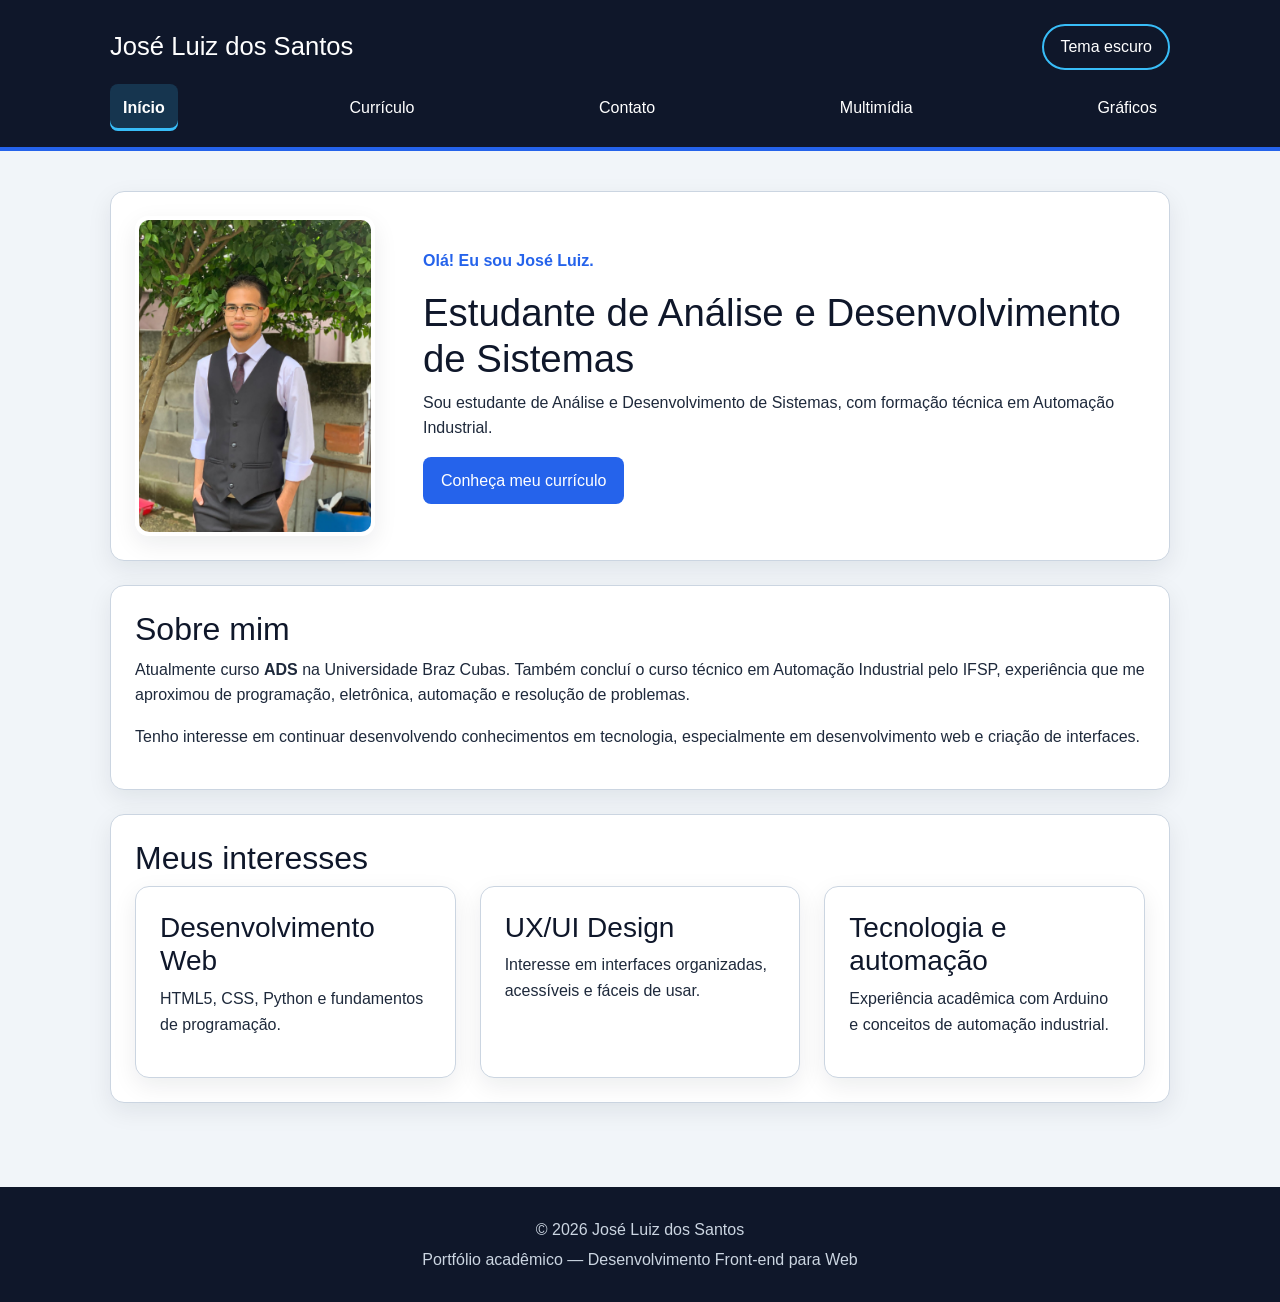
<file: index.html>
<!DOCTYPE html>
<html lang="pt-BR">

<head>
    <meta charset="UTF-8">
    <meta name="viewport" content="width=device-width, initial-scale=1.0">
    <meta name="description" content="Portfólio de José Luiz dos Santos, estudante de Análise e Desenvolvimento de Sistemas.">
    <title>Início | José Luiz dos Santos</title>
    <link rel="stylesheet" href="https://cdn.jsdelivr.net/npm/bootstrap@5.3.3/dist/css/bootstrap.min.css" integrity="sha384-QWTKZyjpPEjISv5WaRU9OFeRpok6YctnYmDr5pNlyT2bRjXh0JMhjY6hW+ALEwIH" crossorigin="anonymous">
    <link rel="stylesheet" href="css/estilos.css">
    <script src="js/scripts.js"></script>
    <script src="https://cdn.jsdelivr.net/npm/bootstrap@5.3.3/dist/js/bootstrap.bundle.min.js" integrity="sha384-YvpcrYf0tY3lHB60NNkmXc5s9fDVZLESaAA55NDzOxhy9GkcIdslK1eN7N6jIeHz" crossorigin="anonymous" defer></script>

</head>

<body>
    <a class="pular-conteudo visually-hidden-focusable" href="#conteudo">Pular para o conteúdo principal</a>

    <header>
        <div class="cabecalho">
            <div class="topo">
                <p class="marca">José Luiz dos Santos</p>
                <button class="botao-tema" id="botaoTema" type="button" aria-pressed="false">Tema escuro</button>
            </div>
            <nav aria-label="Navegação principal">
                <ul>
                    <li><a href="index.html" aria-current="page">Início</a></li>
                    <li><a href="curriculo.html">Currículo</a></li>
                    <li><a href="formulario.html">Contato</a></li>
                    <li><a href="multimidia.html">Multimídia</a></li>
                    <li><a href="graficos.html">Gráficos</a></li>
                </ul>
            </nav>
        </div>
    </header>

    <main id="conteudo" tabindex="-1">

        <section class="hero">
            <div class="foto-perfil-container">
                <img class="foto-perfil img-fluid"src="img/foto-perfil.jpg" alt="Foto de José Luiz dos Santos usando camisa social, colete e gravata">
            </div>
            <div>
                <p class="destaque">Olá! Eu sou José Luiz.</p>
                <h1>Estudante de Análise e Desenvolvimento de Sistemas</h1>
                <p>
                    Sou estudante de Análise e Desenvolvimento de Sistemas,
                    com formação técnica em Automação Industrial.
                </p>
                <a class="botao" href="curriculo.html">Conheça meu currículo</a>
            </div>
        </section>

        <section>

            <h2>Sobre mim</h2>

            <p>
                Atualmente curso <strong>ADS</strong>
                na Universidade Braz Cubas. Também concluí o curso técnico em
                Automação Industrial pelo IFSP, experiência que me aproximou de
                programação, eletrônica, automação e resolução de problemas.
            </p>

            <p>
                Tenho interesse em continuar desenvolvendo conhecimentos em tecnologia,
                especialmente em desenvolvimento web e criação de interfaces.
            </p>

        </section>


        <section>

            <h2>Meus interesses</h2>

            <div class="row g-4">

                <div class="col-12 col-md-4">
                    <article class="h-100 mb-0">
                        <h3>Desenvolvimento Web</h3>
                        <p>
                            HTML5, CSS, Python e fundamentos de programação.
                        </p>
                    </article>
                </div>

                <div class="col-12 col-md-4">
                    <article class="h-100 mb-0">
                        <h3>UX/UI Design</h3>
                        <p>
                            Interesse em interfaces organizadas, acessíveis e fáceis de usar.
                        </p>
                    </article>
                </div>

                <div class="col-12 col-md-4">
                    <article class="h-100 mb-0">
                        <h3>Tecnologia e automação</h3>
                        <p>
                            Experiência acadêmica com Arduino e conceitos de automação industrial.
                        </p>
                    </article>
                </div>

            </div>

        </section>

    </main>


    <footer>

        <p>&copy; 2026 José Luiz dos Santos</p>

        <p>
            Portfólio acadêmico — Desenvolvimento Front-end para Web
        </p>

    </footer>

</body>

</html>
</file>
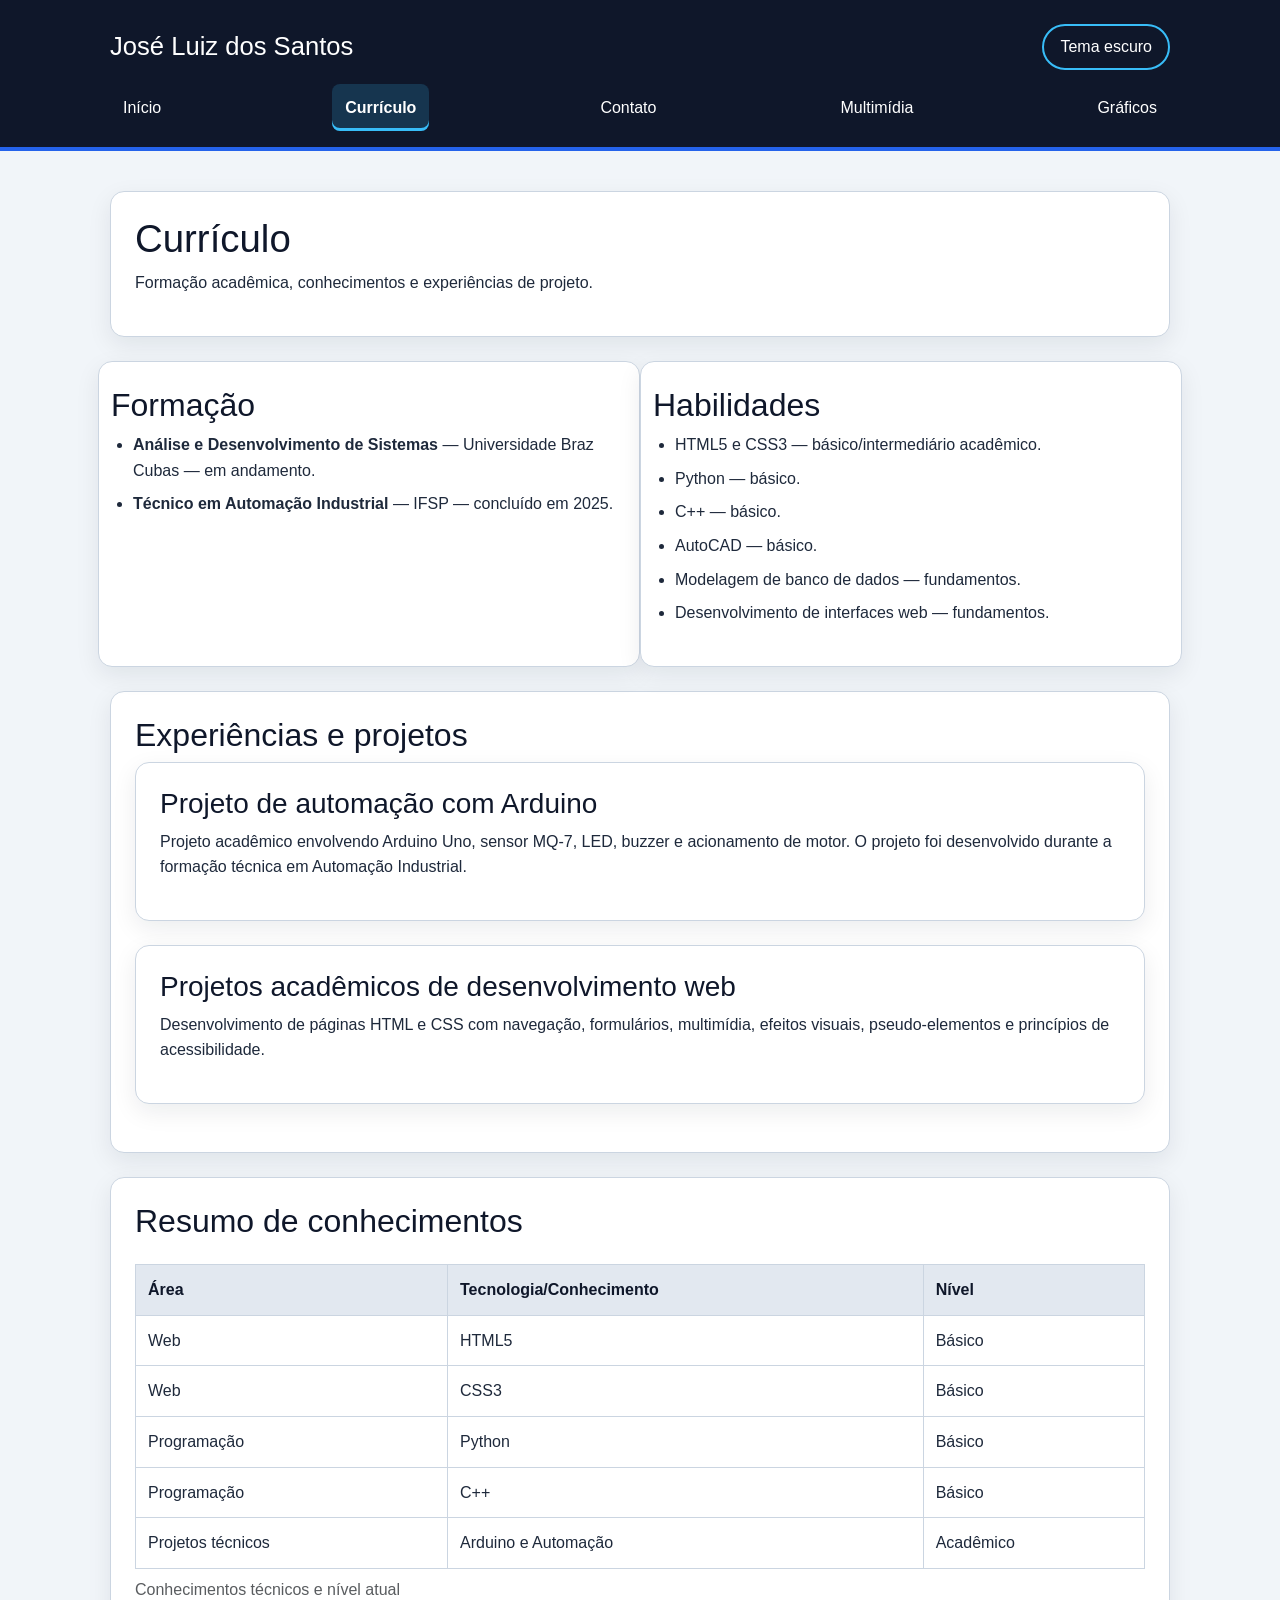
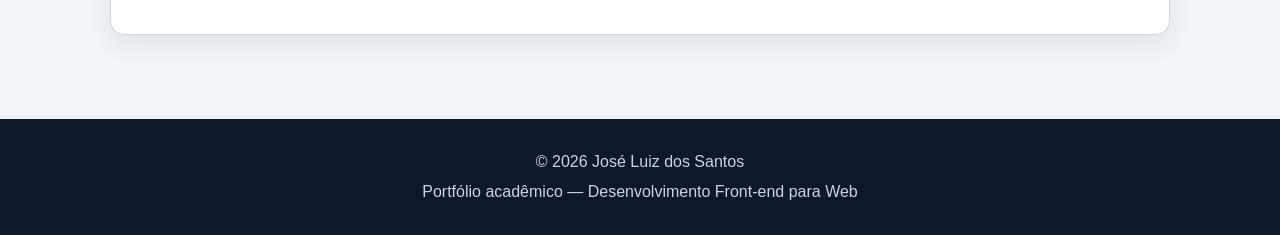
<file: curriculo.html>
<!DOCTYPE html>
<html lang="pt-BR">

<head>
    <meta charset="UTF-8">
    <meta name="viewport" content="width=device-width, initial-scale=1.0">
    <meta name="description" content="Currículo de José Luiz dos Santos: formação, habilidades e projetos.">
    <title>Currículo | José Luiz dos Santos</title>
    <link rel="stylesheet" href="https://cdn.jsdelivr.net/npm/bootstrap@5.3.3/dist/css/bootstrap.min.css" integrity="sha384-QWTKZyjpPEjISv5WaRU9OFeRpok6YctnYmDr5pNlyT2bRjXh0JMhjY6hW+ALEwIH" crossorigin="anonymous">
    <link rel="stylesheet" href="css/estilos.css">
    <script src="js/scripts.js"></script>
    <script src="https://cdn.jsdelivr.net/npm/bootstrap@5.3.3/dist/js/bootstrap.bundle.min.js" integrity="sha384-YvpcrYf0tY3lHB60NNkmXc5s9fDVZLESaAA55NDzOxhy9GkcIdslK1eN7N6jIeHz" crossorigin="anonymous" defer></script>

</head>

<body>
    <a class="pular-conteudo visually-hidden-focusable" href="#conteudo">Pular para o conteúdo principal</a>

    <header>
        <div class="cabecalho">
            <div class="topo">
                <p class="marca">José Luiz dos Santos</p>
                <button class="botao-tema" id="botaoTema" type="button" aria-pressed="false">Tema escuro</button>
            </div>
            <nav aria-label="Navegação principal">
                <ul>
                    <li><a href="index.html">Início</a></li>
                    <li><a href="curriculo.html" aria-current="page">Currículo</a></li>
                    <li><a href="formulario.html">Contato</a></li>
                    <li><a href="multimidia.html">Multimídia</a></li>
                    <li><a href="graficos.html">Gráficos</a></li>
                </ul>
            </nav>
        </div>
    </header>

    <main id="conteudo" tabindex="-1">

        <section>
            <h1>Currículo</h1>
            <p>Formação acadêmica, conhecimentos e experiências de projeto.</p>
        </section>

        <div class="row g-4 mb-4">
            <section class="col-12 col-md-6 mb-0">
                <h2>Formação</h2>
                <ul class="lista">
                    <li><strong>Análise e Desenvolvimento de Sistemas</strong> — Universidade Braz Cubas — em andamento.
                    </li>
                    <li><strong>Técnico em Automação Industrial</strong> — IFSP — concluído em 2025.</li>
                </ul>
            </section>

            <section class="col-12 col-md-6 mb-0">
                <h2>Habilidades</h2>
                <ul class="lista">
                    <li>HTML5 e CSS3 — básico/intermediário acadêmico.</li>
                    <li>Python — básico.</li>
                    <li>C++ — básico.</li>
                    <li>AutoCAD — básico.</li>
                    <li>Modelagem de banco de dados — fundamentos.</li>
                    <li>Desenvolvimento de interfaces web — fundamentos.</li>
                </ul>
            </section>
        </div>

        <section>
            <h2>Experiências e projetos</h2>
            <article>
                <h3>Projeto de automação com Arduino</h3>
                <p>
                    Projeto acadêmico envolvendo Arduino Uno, sensor MQ-7, LED,
                    buzzer e acionamento de motor. O projeto foi desenvolvido
                    durante a formação técnica em Automação Industrial.
                </p>
            </article>
            <article>
                <h3>Projetos acadêmicos de desenvolvimento web</h3>
                <p>
                    Desenvolvimento de páginas HTML e CSS com navegação, formulários,
                    multimídia, efeitos visuais, pseudo-elementos e princípios de
                    acessibilidade.
                </p>
            </article>
        </section>

        <section>
            <h2>Resumo de conhecimentos</h2>
            <div class="tabela-responsiva table-responsive">
                <table>
                <caption>Conhecimentos técnicos e nível atual</caption>
                <thead>
                    <tr>
                        <th scope="col">Área</th>
                        <th scope="col">Tecnologia/Conhecimento</th>
                        <th scope="col">Nível</th>
                    </tr>
                </thead>
                <tbody>
                    <tr>
                        <td>Web</td>
                        <td>HTML5</td>
                        <td>Básico</td>
                    </tr>
                    <tr>
                        <td>Web</td>
                        <td>CSS3</td>
                        <td>Básico</td>
                    </tr>
                    <tr>
                        <td>Programação</td>
                        <td>Python</td>
                        <td>Básico</td>
                    </tr>
                    <tr>
                        <td>Programação</td>
                        <td>C++</td>
                        <td>Básico</td>
                    </tr>
                    <tr>
                        <td>Projetos técnicos</td>
                        <td>Arduino e Automação</td>
                        <td>Acadêmico</td>
                    </tr>
                    </tbody>
                </table>
            </div>
        </section>

    </main>

    <footer>
        <p>&copy; 2026 José Luiz dos Santos</p>
        <p>Portfólio acadêmico — Desenvolvimento Front-end para Web</p>
    </footer>

</body>

</html>
</file>
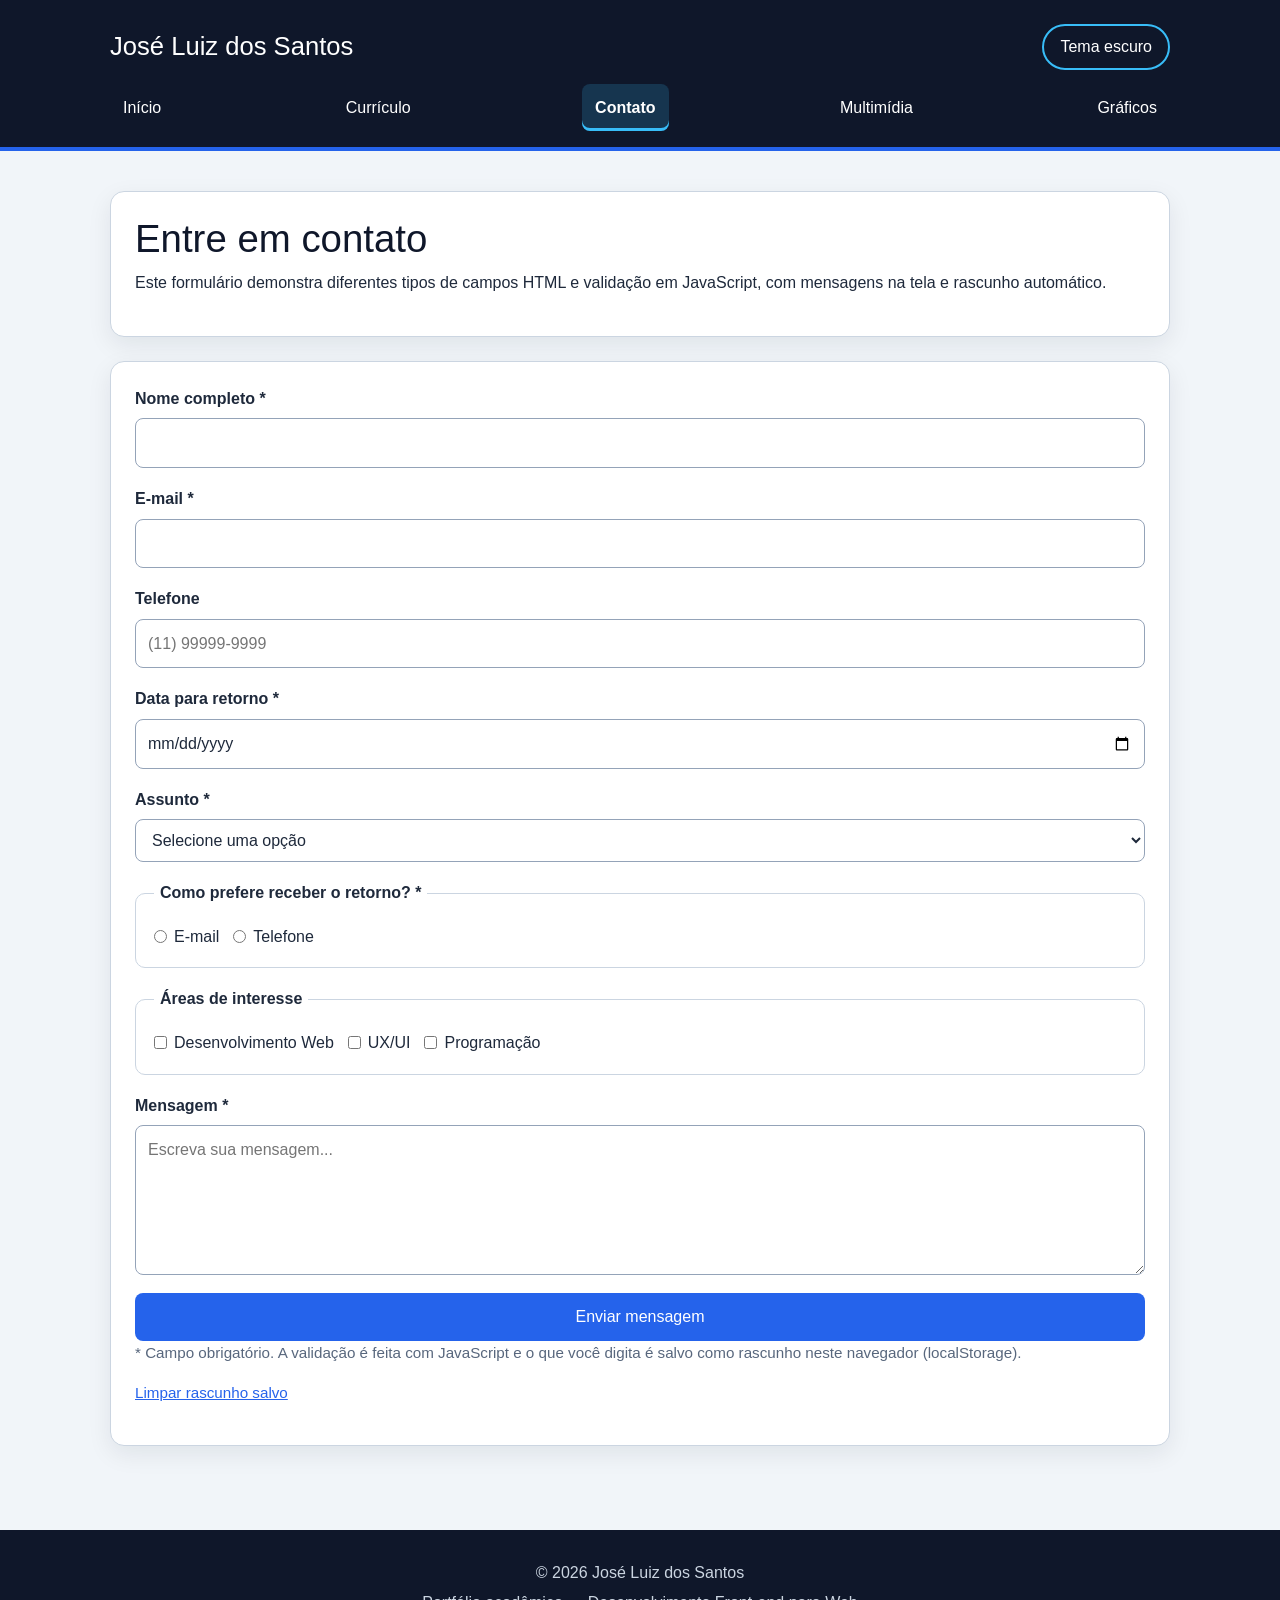
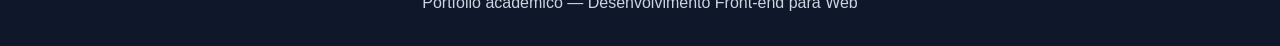
<file: formulario.html>
<!DOCTYPE html>
<html lang="pt-BR">

<head>
    <meta charset="UTF-8">
    <meta name="viewport" content="width=device-width, initial-scale=1.0">
    <meta name="description" content="Formulário de contato com validação em JavaScript e rascunho automático.">
    <title>Contato | José Luiz dos Santos</title>
    <link rel="stylesheet" href="https://cdn.jsdelivr.net/npm/bootstrap@5.3.3/dist/css/bootstrap.min.css" integrity="sha384-QWTKZyjpPEjISv5WaRU9OFeRpok6YctnYmDr5pNlyT2bRjXh0JMhjY6hW+ALEwIH" crossorigin="anonymous">
    <link rel="stylesheet" href="css/estilos.css">
    <script src="js/scripts.js"></script>
    <script src="https://cdn.jsdelivr.net/npm/bootstrap@5.3.3/dist/js/bootstrap.bundle.min.js" integrity="sha384-YvpcrYf0tY3lHB60NNkmXc5s9fDVZLESaAA55NDzOxhy9GkcIdslK1eN7N6jIeHz" crossorigin="anonymous" defer></script>

</head>

<body>
    <a class="pular-conteudo visually-hidden-focusable" href="#conteudo">Pular para o conteúdo principal</a>

    <header>
        <div class="cabecalho">
            <div class="topo">
                <p class="marca">José Luiz dos Santos</p>
                <button class="botao-tema" id="botaoTema" type="button" aria-pressed="false">Tema escuro</button>
            </div>
            <nav aria-label="Navegação principal">
                <ul>
                    <li><a href="index.html">Início</a></li>
                    <li><a href="curriculo.html">Currículo</a></li>
                    <li><a href="formulario.html" aria-current="page">Contato</a></li>
                    <li><a href="multimidia.html">Multimídia</a></li>
                    <li><a href="graficos.html">Gráficos</a></li>
                </ul>
            </nav>
        </div>
    </header>

    <main id="conteudo" tabindex="-1">

        <section>
            <h1>Entre em contato</h1>
            <p>
                Este formulário demonstra diferentes tipos de campos HTML e
                validação em JavaScript, com mensagens na tela e rascunho automático.
            </p>
        </section>

        <section>
            <form id="formContato" action="#" method="post" novalidate>
                <div class="campo">
                    <label for="nome">Nome completo *</label>
                    <input type="text" id="nome" name="nome" required minlength="3" autocomplete="name">
                </div>

                <div class="campo">
                    <label for="email">E-mail *</label>
                    <input type="email" id="email" name="email" required autocomplete="email">
                </div>

                <div class="campo">
                    <label for="telefone">Telefone</label>
                    <input type="tel" id="telefone" name="telefone" autocomplete="tel" placeholder="(11) 99999-9999">
                </div>

                <div class="campo">
                    <label for="data">Data para retorno *</label>
                    <input type="date" id="data" name="data" required>
                </div>

                <div class="campo">
                    <label for="assunto">Assunto *</label>
                    <select id="assunto" name="assunto" required>
                        <option value="">Selecione uma opção</option>
                        <option value="projeto">Projeto</option>
                        <option value="oportunidade">Oportunidade profissional</option>
                        <option value="duvida">Dúvida</option>
                        <option value="outro">Outro</option>
                    </select>
                </div>

                <fieldset>
                    <legend>Como prefere receber o retorno? *</legend>
                    <div class="opcoes">
                        <label class="opcao">
                            <input type="radio" name="retorno" value="email" required>
                            E-mail
                        </label>
                        <label class="opcao">
                            <input type="radio" name="retorno" value="telefone">
                            Telefone
                        </label>
                    </div>
                </fieldset>

                <fieldset>
                    <legend>Áreas de interesse</legend>
                    <div class="opcoes">
                        <label class="opcao">
                            <input type="checkbox" name="interesse" value="web">
                            Desenvolvimento Web
                        </label>
                        <label class="opcao">
                            <input type="checkbox" name="interesse" value="ui">
                            UX/UI
                        </label>
                        <label class="opcao">
                            <input type="checkbox" name="interesse" value="programacao">
                            Programação
                        </label>
                    </div>
                </fieldset>

                <div class="campo">
                    <label for="mensagem">Mensagem *</label>
                    <textarea id="mensagem" name="mensagem" required minlength="10"
                        placeholder="Escreva sua mensagem..."></textarea>
                </div>

                <button class="botao" type="submit">Enviar mensagem</button>
            </form>
            <div id="feedbackForm" class="feedback" role="status" aria-live="polite" hidden></div>
            <p class="pequeno">* Campo obrigatório. A validação é feita com JavaScript e o que você digita é salvo
                como rascunho neste navegador (localStorage).</p>
            <p class="pequeno"><button class="link-botao" id="limparRascunho" type="button">Limpar rascunho salvo</button></p>
        </section>

    </main>

    <footer>
        <p>&copy; 2026 José Luiz dos Santos</p>
        <p>Portfólio acadêmico — Desenvolvimento Front-end para Web</p>
    </footer>

</body>

</html>
</file>
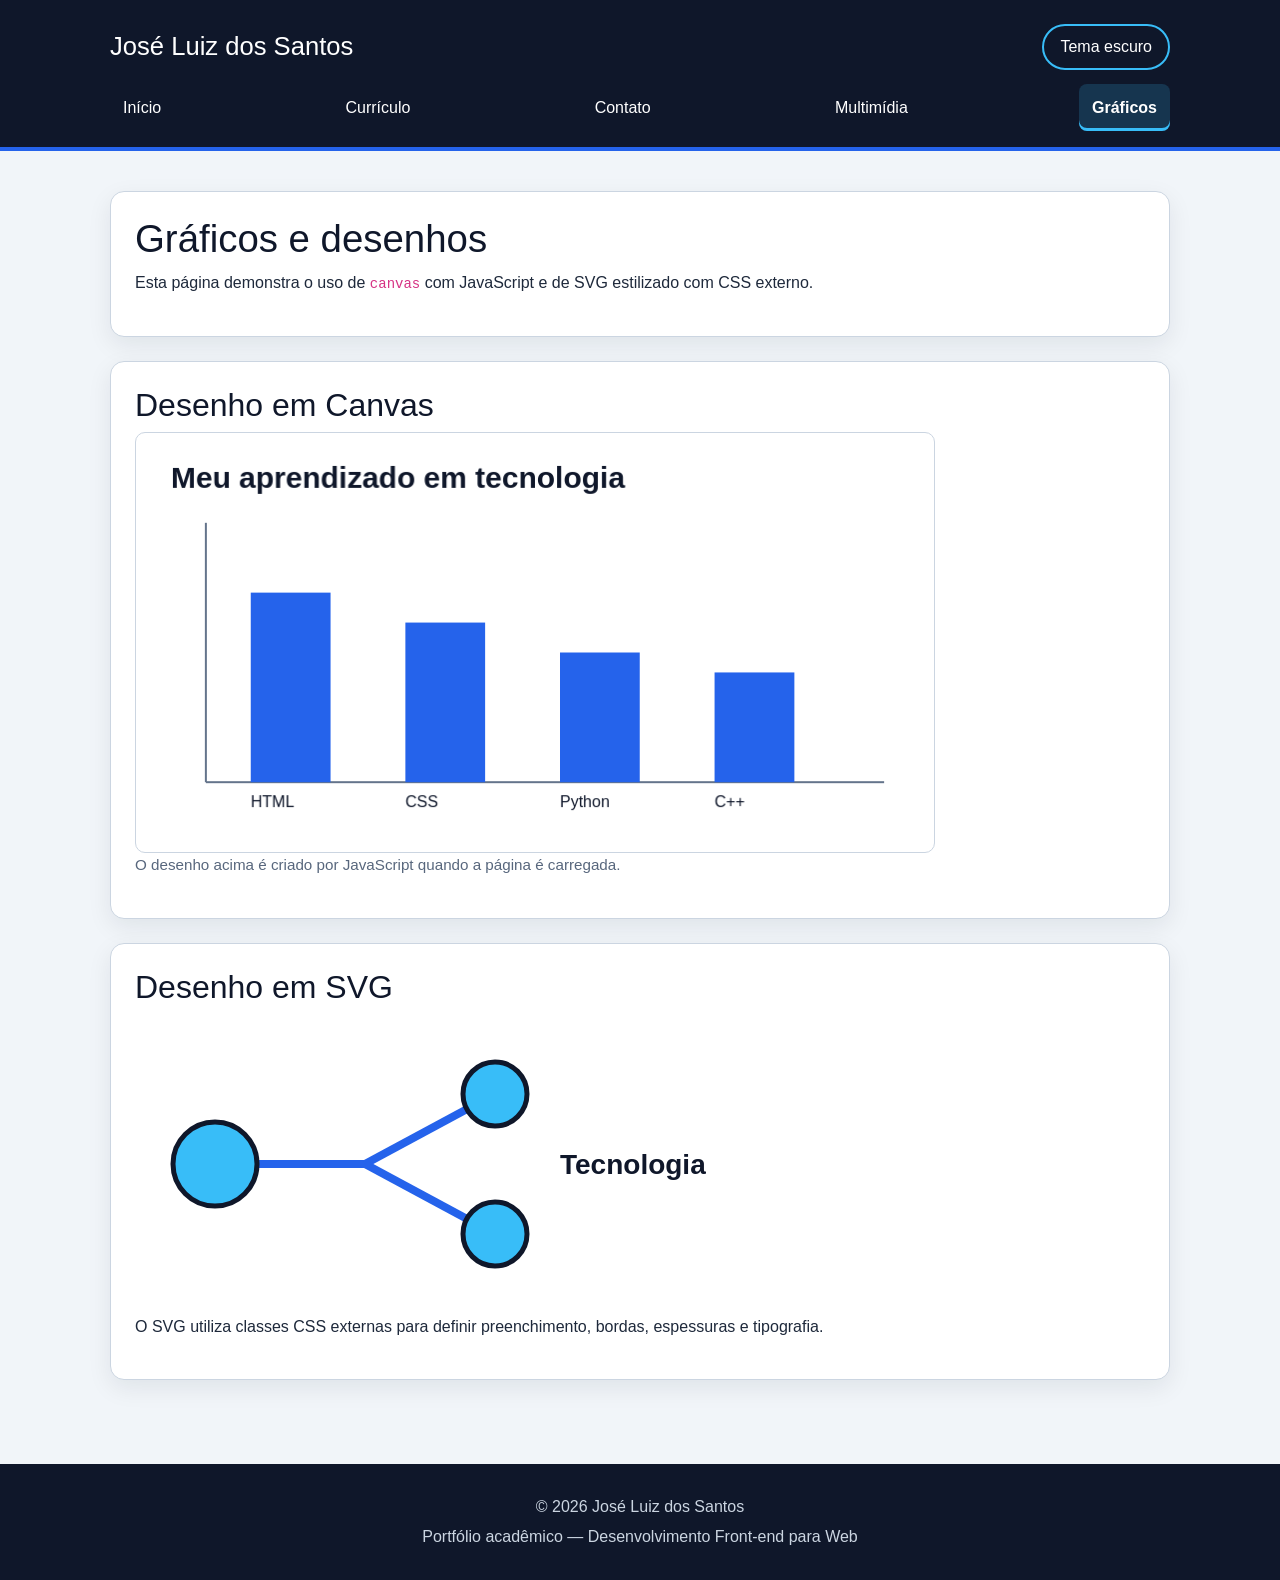
<file: graficos.html>
<!DOCTYPE html>
<html lang="pt-BR">

<head>
    <meta charset="UTF-8">
    <meta name="viewport" content="width=device-width, initial-scale=1.0">
    <meta name="description" content="Gráfico em canvas e ilustração em SVG do portfólio de José Luiz dos Santos.">
    <title>Gráficos | José Luiz dos Santos</title>
    <link rel="stylesheet" href="https://cdn.jsdelivr.net/npm/bootstrap@5.3.3/dist/css/bootstrap.min.css" integrity="sha384-QWTKZyjpPEjISv5WaRU9OFeRpok6YctnYmDr5pNlyT2bRjXh0JMhjY6hW+ALEwIH" crossorigin="anonymous">
    <link rel="stylesheet" href="css/estilos.css">
    <script src="js/scripts.js"></script>
    <script src="https://cdn.jsdelivr.net/npm/bootstrap@5.3.3/dist/js/bootstrap.bundle.min.js" integrity="sha384-YvpcrYf0tY3lHB60NNkmXc5s9fDVZLESaAA55NDzOxhy9GkcIdslK1eN7N6jIeHz" crossorigin="anonymous" defer></script>

</head>

<body>
    <a class="pular-conteudo visually-hidden-focusable" href="#conteudo">Pular para o conteúdo principal</a>

    <header>
        <div class="cabecalho">
            <div class="topo">
                <p class="marca">José Luiz dos Santos</p>
                <button class="botao-tema" id="botaoTema" type="button" aria-pressed="false">Tema escuro</button>
            </div>
            <nav aria-label="Navegação principal">
                <ul>
                    <li><a href="index.html">Início</a></li>
                    <li><a href="curriculo.html">Currículo</a></li>
                    <li><a href="formulario.html">Contato</a></li>
                    <li><a href="multimidia.html">Multimídia</a></li>
                    <li><a href="graficos.html" aria-current="page">Gráficos</a></li>
                </ul>
            </nav>
        </div>
    </header>

    <main id="conteudo" tabindex="-1">

        <section>
            <h1>Gráficos e desenhos</h1>
            <p>
                Esta página demonstra o uso de <code>canvas</code> com JavaScript
                e de SVG estilizado com CSS externo.
            </p>
        </section>

        <section>
            <h2>Desenho em Canvas</h2>
            <canvas id="meuCanvas" class="grafico-canvas" width="800" height="420" role="img"
                aria-label="Gráfico de barras do meu aprendizado em tecnologia: HTML com a maior barra, seguido de CSS, Python e C++.">
                Gráfico de barras do aprendizado em tecnologia: HTML, CSS, Python e C++, em ordem decrescente.
            </canvas>
            <p class="pequeno">
                O desenho acima é criado por JavaScript quando a página é carregada.
            </p>
        </section>

        <section>
            <h2>Desenho em SVG</h2>
            <svg class="svg-exemplo" viewBox="0 0 700 300" role="img" aria-labelledby="tituloSvg descricaoSvg">
                <title id="tituloSvg">Ilustração de uma interface tecnológica</title>
                <desc id="descricaoSvg">Um círculo conectado a linhas e um texto representando tecnologia.</desc>
                <line class="linha" x1="80" y1="150" x2="230" y2="150"></line>
                <line class="linha" x1="230" y1="150" x2="360" y2="80"></line>
                <line class="linha" x1="230" y1="150" x2="360" y2="220"></line>
                <circle class="circulo" cx="80" cy="150" r="42"></circle>
                <circle class="circulo" cx="360" cy="80" r="32"></circle>
                <circle class="circulo" cx="360" cy="220" r="32"></circle>
                <text class="texto-svg" x="425" y="160">Tecnologia</text>
            </svg>
            <p>
                O SVG utiliza classes CSS externas para definir preenchimento,
                bordas, espessuras e tipografia.
            </p>
        </section>

    </main>

    <footer>
        <p>&copy; 2026 José Luiz dos Santos</p>
        <p>Portfólio acadêmico — Desenvolvimento Front-end para Web</p>
    </footer>


</body>

</html>
</file>
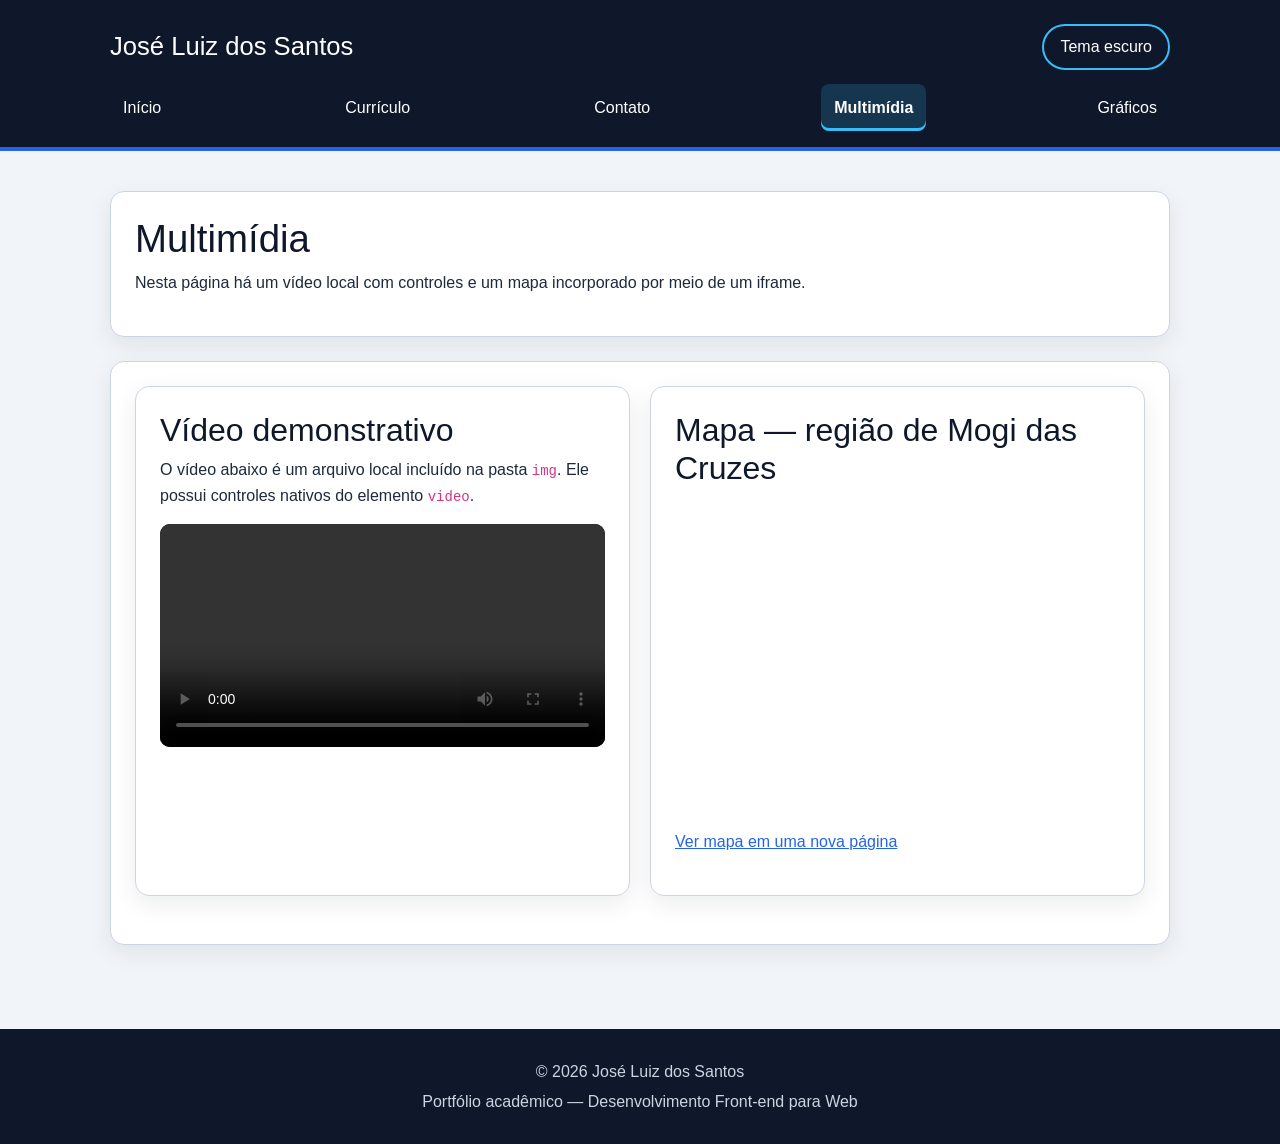
<file: multimidia.html>
<!DOCTYPE html>
<html lang="pt-BR">

<head>
    <meta charset="UTF-8">
    <meta name="viewport" content="width=device-width, initial-scale=1.0">
    <meta name="description" content="Vídeo de apresentação e mapa incorporado do portfólio de José Luiz dos Santos.">
    <title>Multimídia | José Luiz dos Santos</title>
    <link rel="stylesheet" href="https://cdn.jsdelivr.net/npm/bootstrap@5.3.3/dist/css/bootstrap.min.css" integrity="sha384-QWTKZyjpPEjISv5WaRU9OFeRpok6YctnYmDr5pNlyT2bRjXh0JMhjY6hW+ALEwIH" crossorigin="anonymous">
    <link rel="stylesheet" href="css/estilos.css">
    <script src="js/scripts.js"></script>
    <script src="https://cdn.jsdelivr.net/npm/bootstrap@5.3.3/dist/js/bootstrap.bundle.min.js" integrity="sha384-YvpcrYf0tY3lHB60NNkmXc5s9fDVZLESaAA55NDzOxhy9GkcIdslK1eN7N6jIeHz" crossorigin="anonymous" defer></script>

</head>

<body>
    <a class="pular-conteudo visually-hidden-focusable" href="#conteudo">Pular para o conteúdo principal</a>

    <header>
        <div class="cabecalho">
            <div class="topo">
                <p class="marca">José Luiz dos Santos</p>
                <button class="botao-tema" id="botaoTema" type="button" aria-pressed="false">Tema escuro</button>
            </div>
            <nav aria-label="Navegação principal">
                <ul>
                    <li><a href="index.html">Início</a></li>
                    <li><a href="curriculo.html">Currículo</a></li>
                    <li><a href="formulario.html">Contato</a></li>
                    <li><a href="multimidia.html" aria-current="page">Multimídia</a></li>
                    <li><a href="graficos.html">Gráficos</a></li>
                </ul>
            </nav>
        </div>
    </header>

    <main id="conteudo" tabindex="-1">

        <section>
            <h1>Multimídia</h1>
            <p>
                Nesta página há um vídeo local com controles e um mapa incorporado
                por meio de um iframe.
            </p>
        </section>

        <section class="midia">
            <article>
                <h2>Vídeo demonstrativo</h2>
                <p>
                    O vídeo abaixo é um arquivo local incluído na pasta <code>img</code>.
                    Ele possui controles nativos do elemento <code>video</code>.
                </p>
                <video controls width="800" preload="metadata" aria-label="Vídeo de apresentação do portfólio">
                    <source src="img/apresentacao.mp4" type="video/mp4">
                    Seu navegador não suporta o elemento de vídeo.
                </video>
                
            </article>

            <article>
                <h2>Mapa — região de Mogi das Cruzes</h2>
                <div class="ratio ratio-4x3">
                    <iframe title="Mapa da região de Mogi das Cruzes"
                        src="https://www.openstreetmap.org/export/embed.html?bbox=-46.22%2C-23.58%2C-46.12%2C-23.48&amp;layer=mapnik"
                        loading="lazy">
                    </iframe>
                </div>
                <p>
                    <a href="https://www.openstreetmap.org/" target="_blank" rel="noopener noreferrer">
                        Ver mapa em uma nova página
                    </a>
                </p>
            </article>
        </section>

    </main>

    <footer>
        <p>&copy; 2026 José Luiz dos Santos</p>
        <p>Portfólio acadêmico — Desenvolvimento Front-end para Web</p>
    </footer>

</body>

</html>
</file>
<file: css/estilos.css>
/* CP4 — Site Pessoal | José Luiz dos Santos
   Carregado DEPOIS do Bootstrap 5.3.3 (CDN), então estas regras prevalecem. */

:root {
    --cor-principal: #2563eb;
    --cor-secundaria: #0f172a;
    --cor-destaque: #38bdf8;
    --cor-fundo: #f1f5f9;
    --cor-cartao: #ffffff;
    --cor-texto: #1e293b;
    --cor-texto-claro: #58677d;
    --cor-borda: #cbd5e1;
    --sombra: 0 8px 24px rgba(15, 23, 42, 0.08);
    --raio: 14px;
    --cor-cabecalho: #0f172a;
    --cor-link: #2563eb;
    --cor-th: #e2e8f0;
    --cor-input: #ffffff;
    --cor-borda-input: #94a3b8;
}

/* Tema escuro: ativado por js/scripts.js */
:root[data-tema="escuro"] {
    --cor-secundaria: #e2e8f0;
    --cor-fundo: #0b1120;
    --cor-cartao: #162033;
    --cor-texto: #e2e8f0;
    --cor-texto-claro: #94a3b8;
    --cor-borda: #334155;
    --sombra: 0 8px 24px rgba(0, 0, 0, 0.4);
    --cor-cabecalho: #020617;
    --cor-link: #7dd3fc;
    --cor-th: #1e293b;
    --cor-input: #0f172a;
    --cor-borda-input: #475569;
    color-scheme: dark;
}

* {
    box-sizing: border-box;
}

html {
    scroll-behavior: smooth;
}

@media (prefers-reduced-motion: reduce) {
    html {
        scroll-behavior: auto;
    }

    * {
        transition: none !important;
        animation: none !important;
    }
}

/*Acessibilidade (CP4) */

/* Foco visível e com contraste alto em qualquer elemento interativo. */
:focus-visible {
    outline: 3px solid #f59e0b;
    outline-offset: 3px;
}

main:focus {
    outline: none; 
}

/* Link "Pular para o conteúdo": aparece apenas quando recebe foco pelo teclado. */
.pular-conteudo:focus {
    position: fixed;
    top: 8px;
    left: 8px;
    z-index: 1000;
    padding: 12px 18px;
    background: #ffffff;
    color: #0f172a;
    font-weight: 700;
    border-radius: 8px;
    text-decoration: none;
    box-shadow: var(--sombra);
}

/* Página atual no menu (aria-current). */
nav a[aria-current="page"] {
    background: rgba(56, 189, 248, 0.18);
    box-shadow: inset 0 -3px 0 var(--cor-destaque);
    font-weight: 700;
}

/* Reset de elementos que o Bootstrap (reboot) altera. */
legend {
    float: none;
    width: auto;
    margin-bottom: 0;
    font-size: 1rem;
}

.row > section,
.row > div > article {
    margin-bottom: 0;
}

body {
    margin: 0;
    font-family: Arial, Helvetica, sans-serif;
    color: var(--cor-texto);
    background: var(--cor-fundo);
    line-height: 1.6;
}

a {
    color: var(--cor-link);
}

img,
video {
    max-width: 100%;
    height: auto;
}

iframe {
    max-width: 100%;
}

header {
    background: var(--cor-cabecalho);
    color: #ffffff;
    border-bottom: 4px solid var(--cor-principal);
}

.cabecalho {
    max-width: 1100px;
    margin: 0 auto;
    padding: 20px;
}

.topo {
    display: flex;
    flex-wrap: wrap;
    align-items: center;
    justify-content: space-between;
    gap: 12px;
    margin-bottom: 14px;
}

.marca {
    margin: 0;
    font-size: 1.4rem;
}

.botao-tema {
    background: transparent;
    color: #ffffff;
    border: 2px solid var(--cor-destaque);
    border-radius: 999px;
    padding: 8px 16px;
    font: inherit;
    cursor: pointer;
}

.botao-tema:hover,
.botao-tema:focus-visible {
    background: var(--cor-principal);
    border-color: var(--cor-principal);
}

nav ul {
    display: flex;
    flex-direction: column;
    flex-wrap: wrap;
    gap: 8px;
    list-style: none;
    margin: 0;
    padding: 0;
}

nav a {
    display: block;
    color: #ffffff;
    text-decoration: none;
    padding: 11px 13px;
    border-radius: 8px;
}

nav a:hover,
nav a:focus {
    background: var(--cor-principal);
}

main {
    max-width: 1100px;
    margin: 0 auto;
    padding: 28px 16px;
}

.hero {
    display: grid;
    grid-template-columns: 1fr;
    gap: 20px;
    align-items: center;
    margin-bottom: 24px;
}

.foto-perfil-container {
    display: flex;
    justify-content: center;
}

.foto-perfil {
    width: min(100%, 240px);
    aspect-ratio: 3 / 4;
    object-fit: cover;
    border-radius: 14px;
    border: 4px solid #ffffff;
    box-shadow: var(--sombra);
}

.avatar {
    width: 160px;
    height: 160px;
    display: grid;
    place-items: center;
    border-radius: 50%;
    background: linear-gradient(135deg, var(--cor-principal), var(--cor-destaque));
    color: #ffffff;
    font-size: 3.4rem;
    font-weight: 700;
    box-shadow: var(--sombra);
}

h1,
h2,
h3 {
    color: var(--cor-secundaria);
    line-height: 1.2;
}

h1 {
    font-size: 2rem;
    margin-top: 0;
}

h2 {
    margin-top: 0;
}

section,
article,
.card {
    background: var(--cor-cartao);
    border: 1px solid var(--cor-borda);
    border-radius: var(--raio);
    padding: 20px;
    margin-bottom: 20px;
    box-shadow: var(--sombra);
}

/* Mobile-first: uma coluna no celular. */
.grid {
    display: grid;
    grid-template-columns: 1fr;
    gap: 20px;
}

.lista {
    padding-left: 22px;
}

.lista li {
    margin-bottom: 8px;
}

.destaque {
    color: var(--cor-link);
    font-weight: 700;
}

.botao {
    display: inline-block;
    background: var(--cor-principal);
    color: #ffffff;
    text-decoration: none;
    border: 0;
    border-radius: 8px;
    padding: 11px 18px;
    cursor: pointer;
    font-size: 1rem;
}

.botao:hover,
.botao:focus {
    background: #1d4ed8;
}

.tabela-responsiva {
    overflow-x: auto;
}

table {
    width: 100%;
    border-collapse: collapse;
    margin-top: 16px;
    min-width: 520px;
}

th,
td {
    border: 1px solid var(--cor-borda);
    padding: 12px;
    text-align: left;
}

th {
    background: var(--cor-th);
    color: var(--cor-secundaria);
}

form {
    display: grid;
    gap: 18px;
}

fieldset {
    border: 1px solid var(--cor-borda);
    border-radius: 10px;
    padding: 18px;
}

legend {
    font-weight: 700;
    padding: 0 6px;
}

.campo {
    display: grid;
    gap: 7px;
}

label {
    font-weight: 700;
}

input,
select,
textarea {
    width: 100%;
    padding: 11px 12px;
    border: 1px solid var(--cor-borda-input);
    border-radius: 8px;
    font: inherit;
    color: var(--cor-texto);
    background: var(--cor-input);
}

input:focus,
select:focus,
textarea:focus {
    outline: 3px solid #f59e0b;
    outline-offset: 2px;
    border-color: var(--cor-principal);
}

textarea {
    min-height: 150px;
    resize: vertical;
}

.opcoes {
    display: flex;
    flex-wrap: wrap;
    gap: 14px;
}

.opcao {
    display: flex;
    align-items: center;
    gap: 7px;
    font-weight: 400;
}

.opcao input {
    width: auto;
}

.midia {
    display: grid;
    grid-template-columns: 1fr;
    gap: 20px;
}

video {
    width: 100%;
    border-radius: 10px;
    background: #000000;
}

iframe {
    width: 100%;
    min-height: 360px;
    border: 0;
    border-radius: 10px;
}

.grafico-canvas {
    width: 100%;
    max-width: 800px;
    height: auto;
    display: block;
    border: 1px solid var(--cor-borda);
    border-radius: 10px;
    background: #ffffff;
}

.svg-exemplo {
    width: 100%;
    max-width: 700px;
    height: auto;
}

.svg-exemplo .linha {
    fill: none;
    stroke: var(--cor-principal);
    stroke-width: 8;
}

.svg-exemplo .circulo {
    fill: var(--cor-destaque);
    stroke: var(--cor-secundaria);
    stroke-width: 5;
}

.svg-exemplo .texto-svg {
    fill: var(--cor-secundaria);
    font-size: 28px;
    font-weight: 700;
}

/* Validação do formulário */
.erro {
    margin: 0;
    color: #b91c1c;
    font-size: 0.95rem;
    font-weight: 700;
}

:root[data-tema="escuro"] .erro {
    color: #fca5a5;
}

.invalido,
input.invalido,
select.invalido,
textarea.invalido {
    border-color: #dc2626;
    outline: 2px solid rgba(220, 38, 38, 0.25);
}

fieldset.invalido {
    border-color: #dc2626;
}

.feedback {
    margin-top: 16px;
    padding: 14px 16px;
    border-radius: 10px;
    border: 1px solid;
    font-weight: 700;
}

.feedback.sucesso {
    background: #dcfce7;
    border-color: #16a34a;
    color: #14532d;
}

.feedback.falha {
    background: #fee2e2;
    border-color: #dc2626;
    color: #7f1d1d;
}

.link-botao {
    background: none;
    border: 0;
    padding: 0;
    font: inherit;
    color: var(--cor-link);
    text-decoration: underline;
    cursor: pointer;
}

footer {
    background: var(--cor-cabecalho);
    color: #cbd5e1;
    text-align: center;
    padding: 26px 20px;
    margin-top: 20px;
}

footer p {
    margin: 4px 0;
}

.pequeno {
    color: var(--cor-texto-claro);
    font-size: 0.95rem;
}

/* A partir de 768px, o layout. */
@media (min-width: 768px) {
    .cabecalho {
        padding: 24px 20px 16px;
    }

    .marca {
        font-size: 1.6rem;
    }

    nav ul {
        flex-direction: row;
        justify-content: space-between;
    }

    main {
        padding: 40px 20px;
    }

    h1 {
        font-size: 2.4rem;
    }

    section,
    article,
    .card {
        padding: 24px;
        margin-bottom: 24px;
    }

    .hero {
        grid-template-columns: 240px 1fr;
        gap: 28px;
    }

    .foto-perfil-container {
        justify-content: flex-start;
    }

    .grid {
        grid-template-columns: repeat(2, minmax(0, 1fr));
        gap: 24px;
    }

    .midia {
        grid-template-columns: repeat(2, minmax(0, 1fr));
    }
}

@media (min-width: 1024px) {
    .hero {
        grid-template-columns: 260px 1fr;
    }
}

.ratio > iframe {
    min-height: 0;
}
</file>
